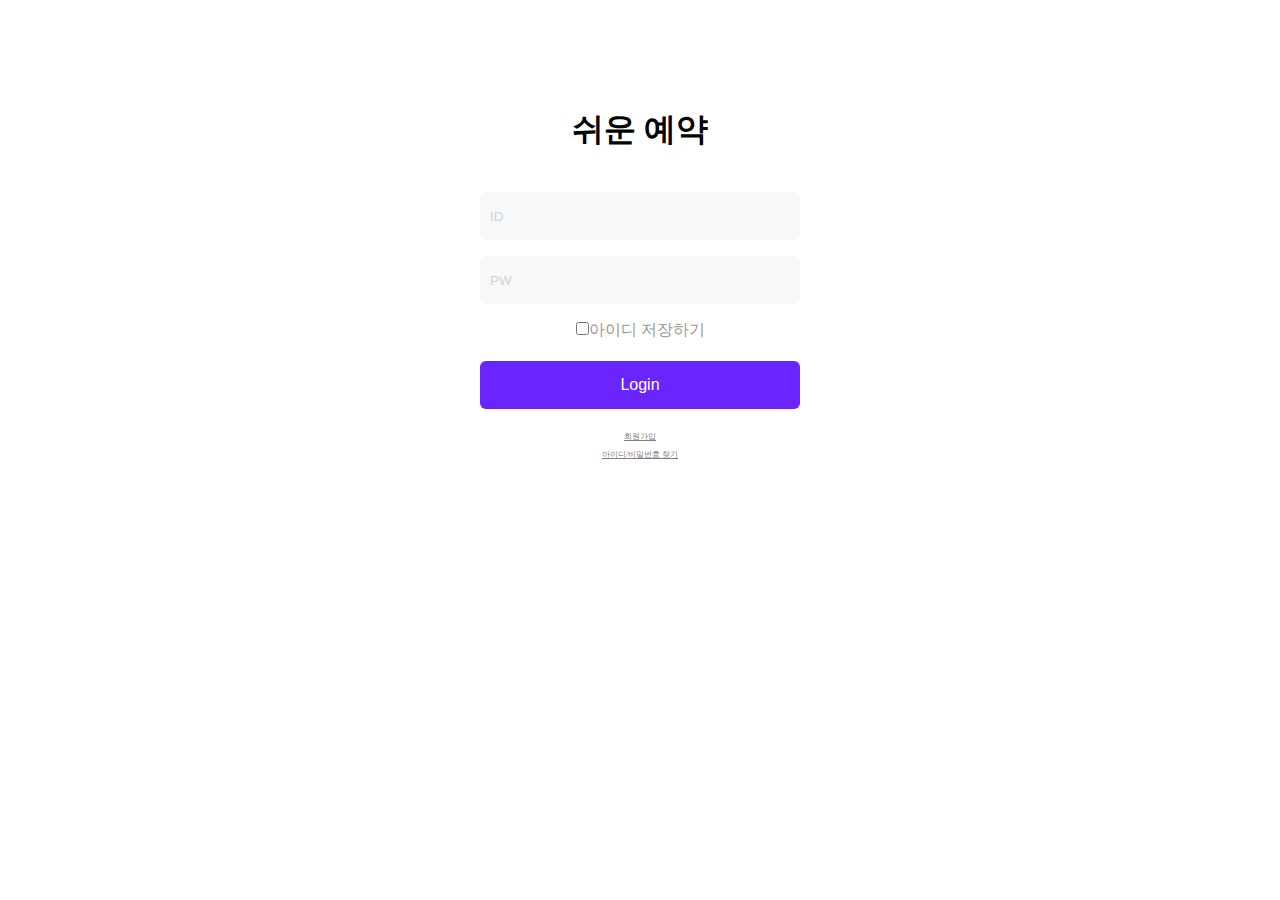
<file: Application/ConferenceRoom/ConferenceRoom/src/main/resources/static/index.html>
<!DOCTYPE html>
<html lang="en">
<link rel="stylesheet" href="css/style-login.css">
<head>
    <meta charset="UTF-8">
    <title>Login</title>
</head>
<body>
<div id='container'>
    <div id='box-left'></div>
    <div id='box-center'>
        <br></br>
        <br></br>
        <br></br>
        <div>
            <h1>쉬운 예약</h1>
            <div class="login-wrapper">
                <form method="post" action="서버의url" id="login-form">
                    <input type="text" name="userName" placeholder="ID">
                    <input type="password" name="userPassword" placeholder="PW">
                    <label for="remember-check">
                        <input type="checkbox" id="remember-check">아이디 저장하기
                    </label>
                    <input type="submit" value="Login">
                </form>
                <p><a href="/members/new" class="text-link">회원가입</a> </p>
                <p><a href="/members/find" class="text-link">아이디/비밀번호 찾기</a> </p>
            </div>

        </div>

    </div>
    <div id='box-right'></div>
</div>
</body>
</html>
</file>
<file: Application/ConferenceRoom/ConferenceRoom/src/main/resources/static/css/style-login.css>
*{
    padding: 0;
    margin: 0 auto;
    border: none;
}
#container {
  display: flex;
}
#box-left {
  flex: 1;
}
#box-center {
  flex: 3;
  text-align: center;
}
#box-right {
  flex: 1;
  text-align: right;
}
.text-link{
  font-size : 8px;
  color : gray;
}
.login-wrapper{
    width: 400px;
    height: 350px;
    padding: 40px;
    box-sizing: border-box;
    align : center;
}
.login-wrapper > h2{
    font-size: 24px;
    color: #6A24FE;
    margin-bottom: 20px;
}
#login-form > input{
    width: 100%;
    height: 48px;
    padding: 0 10px;
    box-sizing: border-box;
    margin-bottom: 16px;
    border-radius: 6px;
    background-color: #F8F8F8;
}
#login-form > input::placeholder{
    color: #D2D2D2;
}
#login-form > input[type="submit"]{
    color: #fff;
    font-size: 16px;
    background-color: #6A24FE;
    margin-top: 20px;
}
#login-form > input[type="checkbox"]{
    display: none;
}
#login-form > label{
    color: #999999;
}
#login-form input[type="checkbox"] + label{
    cursor: pointer;
    padding-left: 26px;
    background-image: url("checkbox.png");
    background-repeat: no-repeat;
    background-size: contain;
}
#login-form input[type="checkbox"]:checked + label{
    background-image: url("checkbox-active.png");
    background-repeat: no-repeat;
    background-size: contain;
}
</file>
